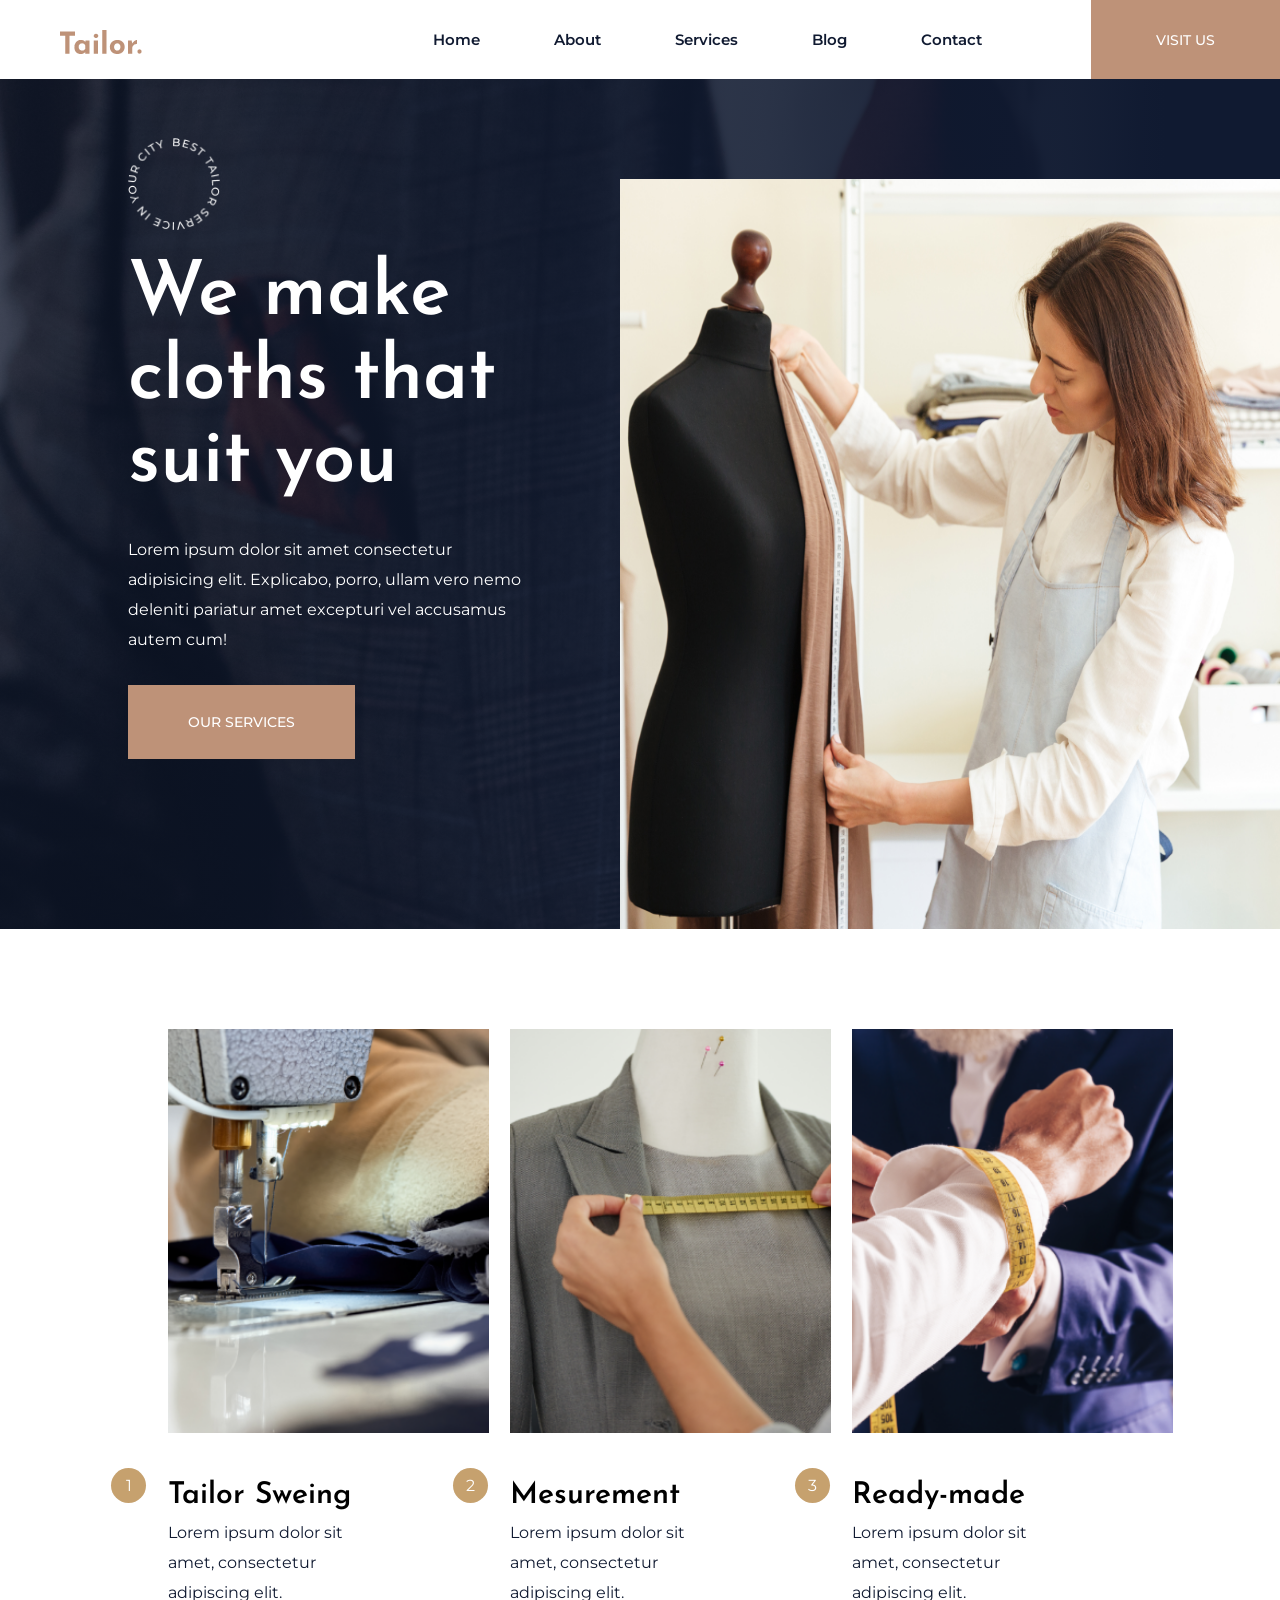
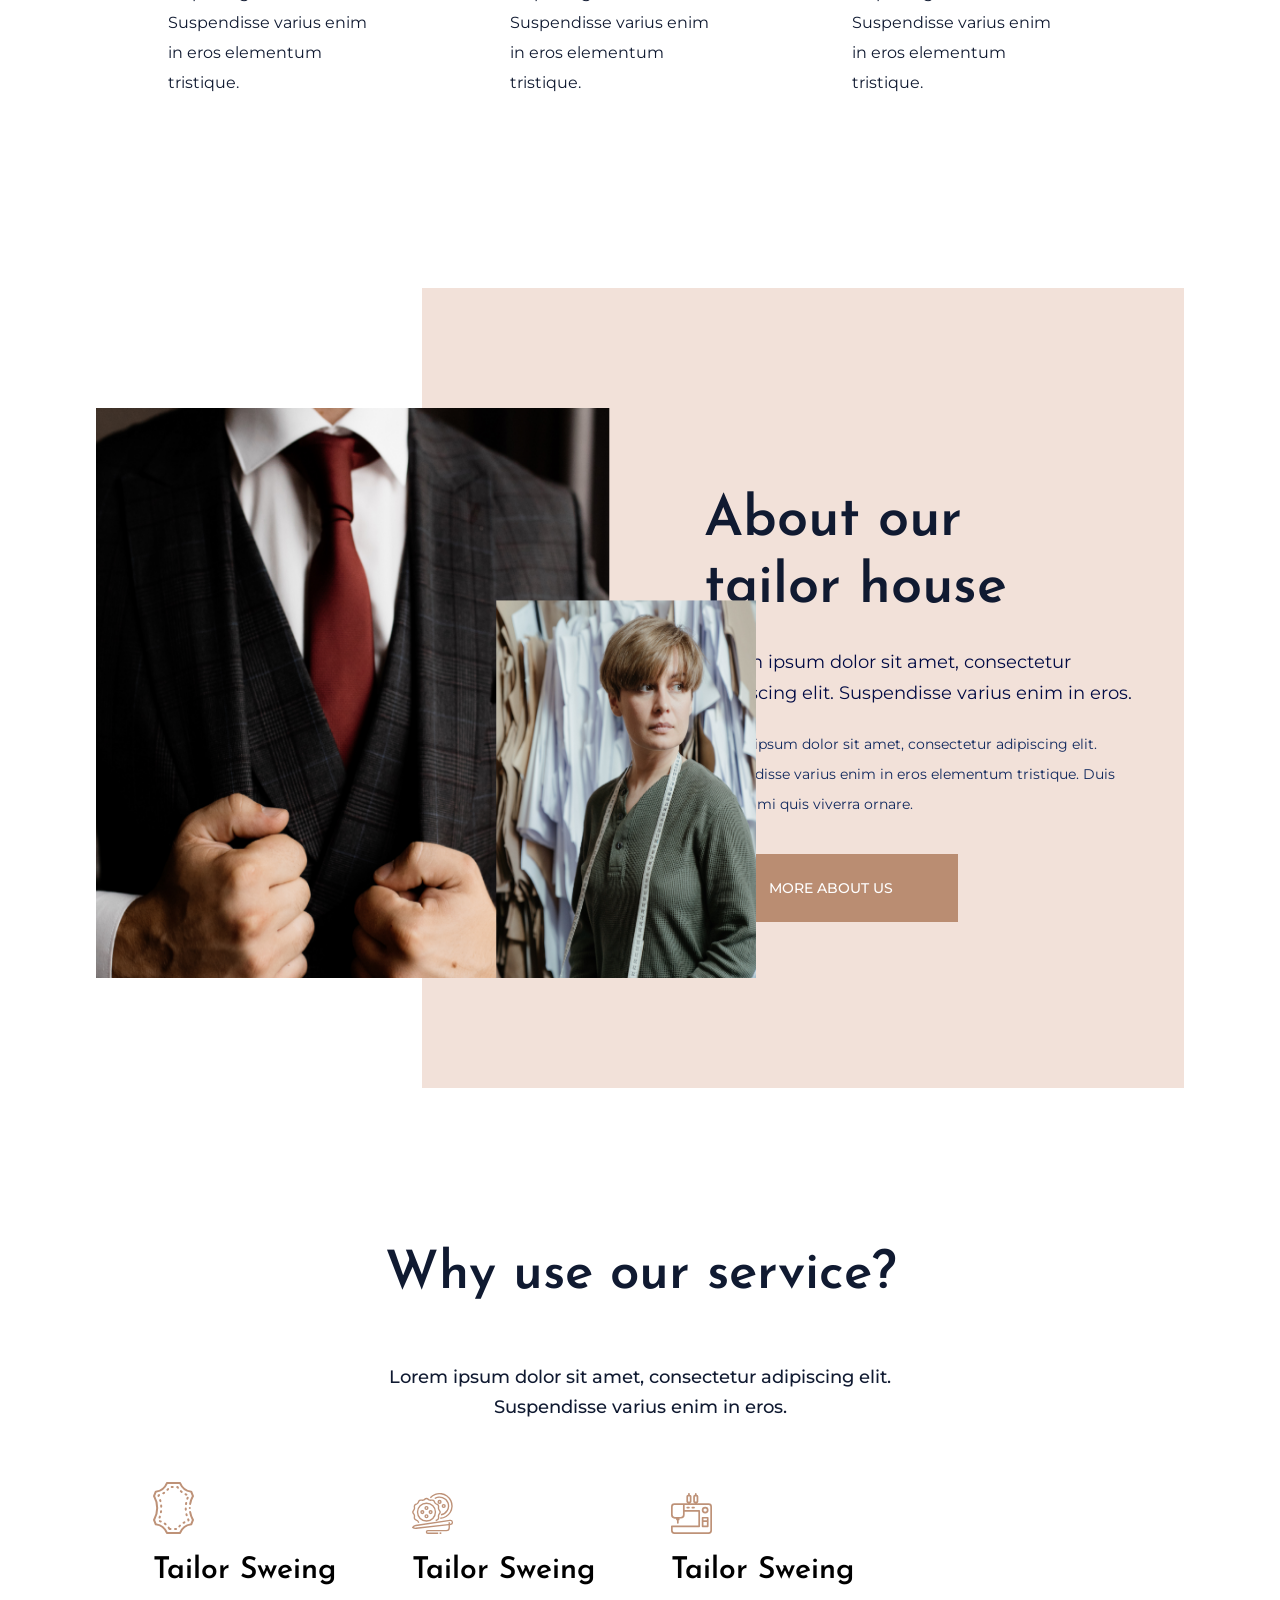
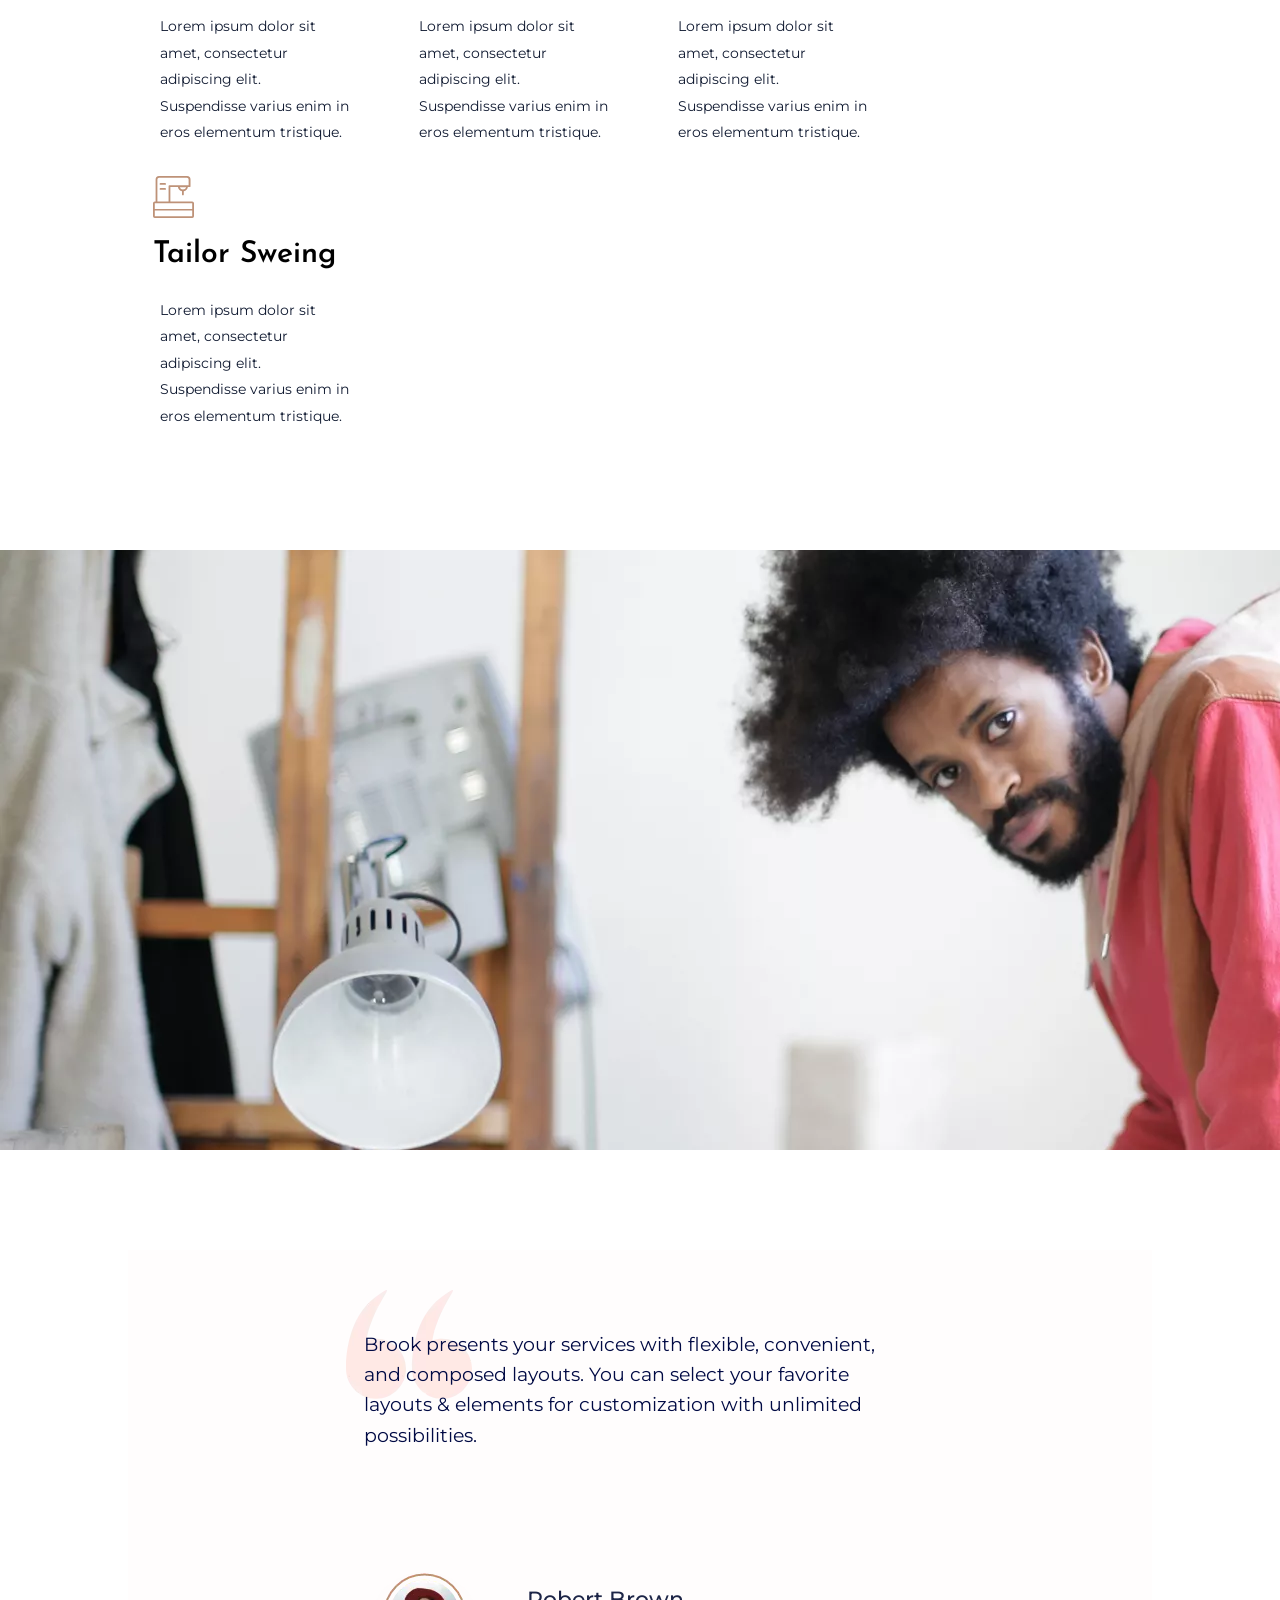
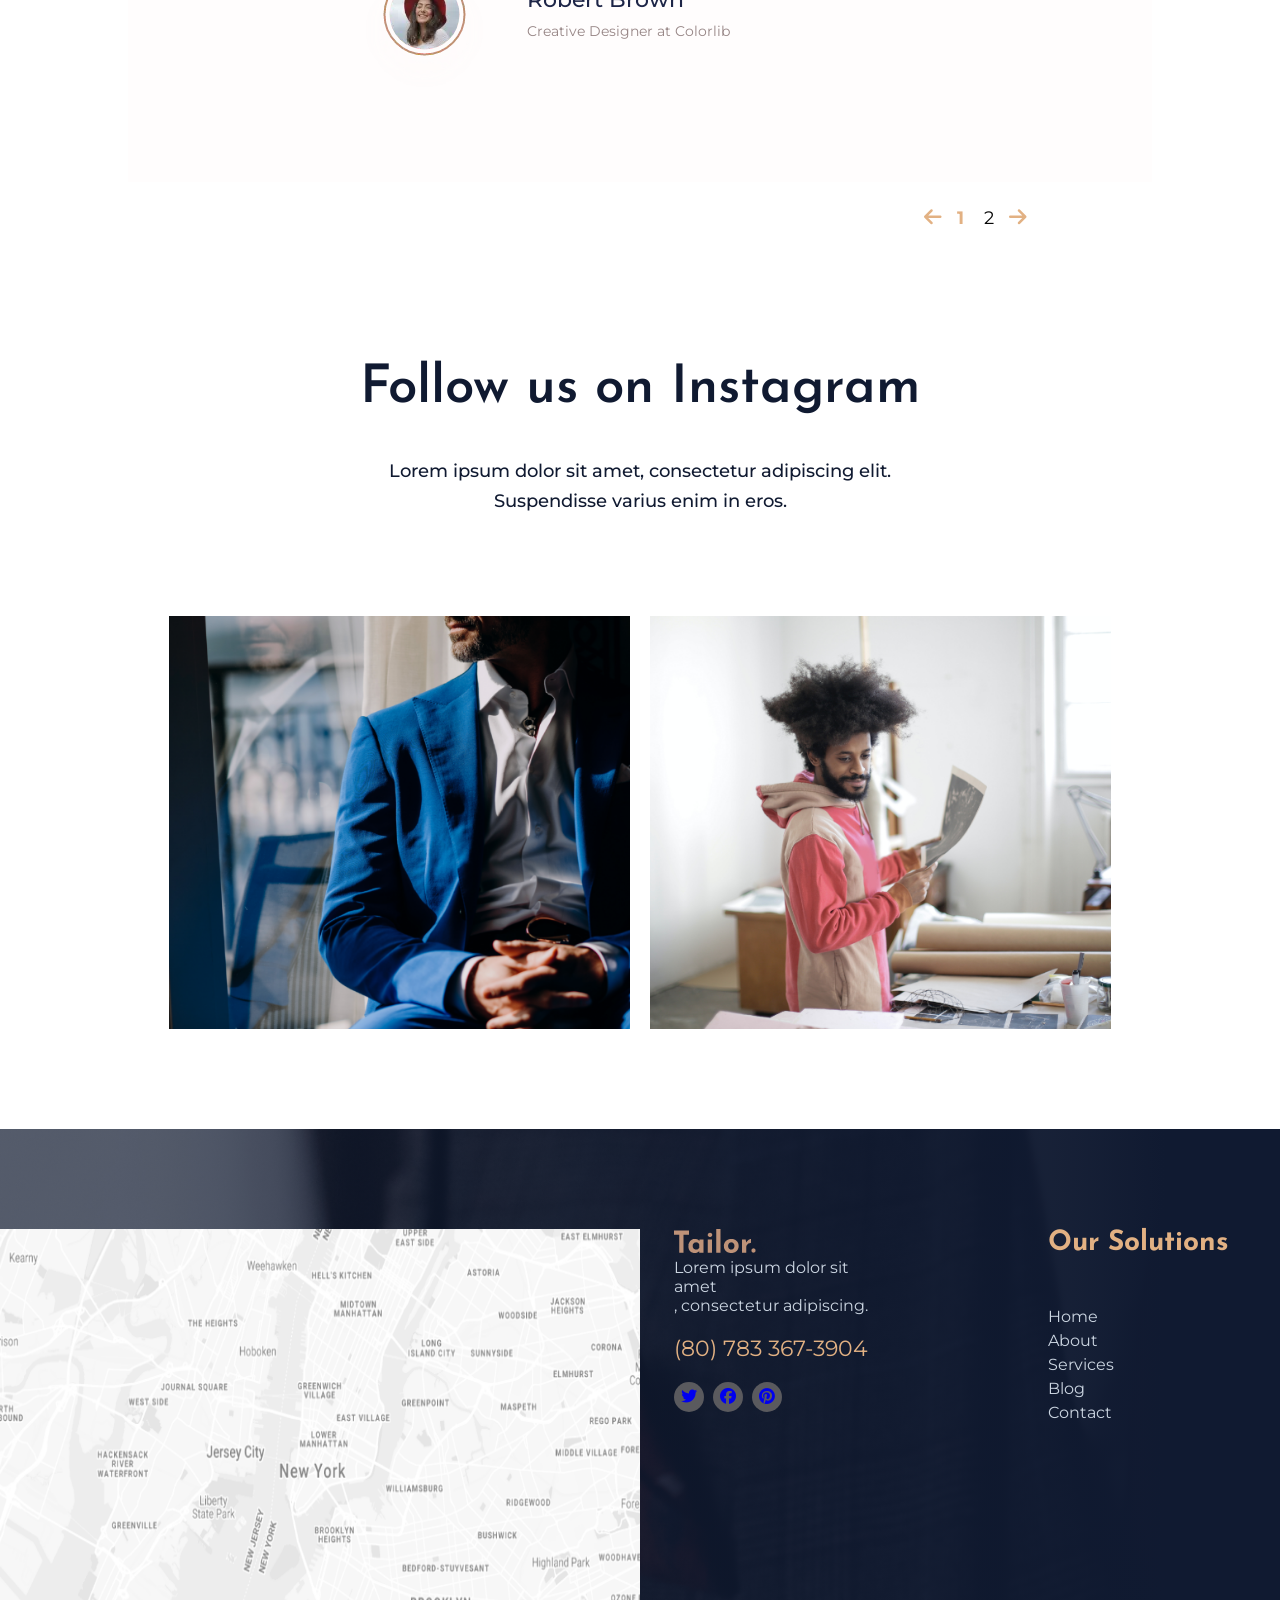
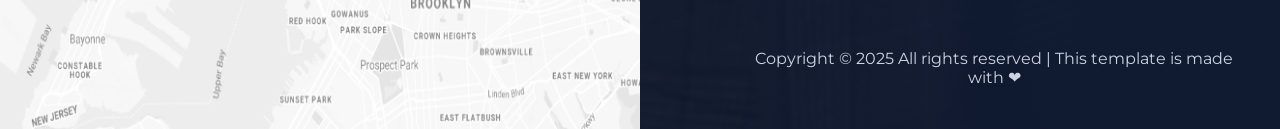
<file: index.html>
<!DOCTYPE html>
<html lang="en">
  <head>
    <meta charset="UTF-8" />
    <title>Html 5</title>
    <link rel="preconnect" href="https://fonts.googleapis.com" />
    <link rel="preconnect" href="https://fonts.gstatic.com" crossorigin />
    <link
      href="https://fonts.googleapis.com/css2?family=Josefin+Sans:ital,wght@0,100..700;1,100..700&family=Montserrat:ital,wght@0,100..900;1,100..900&display=swap"
      rel="stylesheet"
    />
    <link
      rel="stylesheet"
      href="https://cdnjs.cloudflare.com/ajax/libs/font-awesome/6.4.2/css/all.min.css"
    />

    <link rel="stylesheet" href="style.css" />
  </head>
  <body>
    <!-- Preloader -->

    <section class="preloader">
      <section class="preloader-circle"></section>
      <img src="images/loder.png" alt="" />
    </section>
    <!-- Navbar -->
    <header>
      <img src="images/logo.png" alt="" />
      <nav class="links">
        <ul>
          <li><a href="#">Home</a></li>
          <li><a href="#">About</a></li>
          <li><a href="#">Services</a></li>
          <li><a href="#">Blog</a></li>
          <li><a href="#">Contact</a></li>
        </ul>
        <a href="#" class="btn visit-us">Visit us</a>
      </nav>
      <section class="clearfix"></section>
    </header>

    <!-- Hero section -->

    <section class="hero-section">
      <section class="hero-content">
        <img src="images/hero-icon.png" alt="" />
        <h1>We make cloths that suit you</h1>
        <p>
          Lorem ipsum dolor sit amet consectetur adipisicing elit. Explicabo,
          porro, ullam vero nemo deleniti pariatur amet excepturi vel accusamus
          autem cum!
        </p>
        <a href="#" class="btn our-services">our services</a>
      </section>

      <section class="hero-img">
        <img src="images/h1_hero1.png" alt="" />
      </section>
    </section>

    <!-- Main -->

    <main>
      <section class="offer">
        <section class="offer-img">
          <section class="img-container">
            <img src="images/offers1.png" alt="" />
          </section>
        </section>
        <section class="offer-content">
          <span>1</span>
          <h3>Tailor Sweing</h3>
          <p>
            Lorem ipsum dolor sit amet, consectetur adipiscing elit. Suspendisse
            varius enim in eros elementum tristique.
          </p>
        </section>
      </section>
      <section class="offer">
        <section class="offer-img">
          <section class="img-container">
            <img src="images/offers2.png" alt="" />
          </section>
        </section>
        <section class="offer-content">
          <span>2</span>
          <h3>Mesurement</h3>
          <p>
            Lorem ipsum dolor sit amet, consectetur adipiscing elit. Suspendisse
            varius enim in eros elementum tristique.
          </p>
        </section>
      </section>
      <section class="offer">
        <section class="offer-img">
          <section class="img-container">
            <img src="images/offers3.png" alt="" />
          </section>
        </section>
        <section class="offer-content">
          <span>3</span>
          <h3>Ready-made</h3>
          <p>
            Lorem ipsum dolor sit amet, consectetur adipiscing elit. Suspendisse
            varius enim in eros elementum tristique.
          </p>
        </section>
      </section>
    </main>

    <!-- about -->
    <section class="about">
      <section class="about-img">
        <img src="images/visit_bg.png" alt="" />
      </section>

      <section class="about-content">
        <section class="about-cap">
          <h2>
            About our <br />
            tailor house
          </h2>

          <p class="first-p">
            Lorem ipsum dolor sit amet, consectetur <br />
            adipiscing elit. Suspendisse varius enim in eros.
          </p>
          <p class="second-p">
            Lorem ipsum dolor sit amet, consectetur adipiscing elit. <br />
            Suspendisse varius enim in eros elementum tristique. Duis <br />
            cursus, mi quis viverra ornare.
          </p>
          <a href="#" class="btn more-about-us">more about us</a>
        </section>
      </section>
    </section>

    <!-- <==    ========  service ==========-->

    <section class="service">
      <div class="service-content">
        <h1>Why use our service?</h1>
        <p>
          Lorem ipsum dolor sit amet, consectetur adipiscing elit.<br />
          Suspendisse varius enim in eros.
        </p>
      </div>
      <div class="service-detail">
        <div class="service-img">
          <img src="images/services1.svg" alt="" />
        </div>
        <div class="service-text">
          <h3>Tailor Sweing</h3>
          <p>
            Lorem ipsum dolor sit amet, consectetur adipiscing elit. <br />
            Suspendisse varius enim in eros elementum tristique.
          </p>
        </div>
      </div>
      <div class="service-detail">
        <div class="service-img">
          <img src="images/services2.svg" alt="" />
        </div>
        <div class="service-text">
          <h3>Tailor Sweing</h3>
          <p>
            Lorem ipsum dolor sit amet, consectetur adipiscing elit. <br />
            Suspendisse varius enim in eros elementum tristique.
          </p>
        </div>
      </div>
      <div class="service-detail">
        <div class="service-img">
          <img src="images/services3.svg" alt="" />
        </div>
        <div class="service-text">
          <h3>Tailor Sweing</h3>
          <p>
            Lorem ipsum dolor sit amet, consectetur adipiscing elit. <br />
            Suspendisse varius enim in eros elementum tristique.
          </p>
        </div>
      </div>
      <div class="service-detail">
        <div class="service-img">
          <img src="images/services4.svg" alt="" />
        </div>
        <div class="service-text">
          <h3>Tailor Sweing</h3>
          <p>
            Lorem ipsum dolor sit amet, consectetur adipiscing elit.<br />
            Suspendisse varius enim in eros elementum tristique.
          </p>
        </div>
      </div>
    </section>
    <!-- ================video section============ -->
    <section class="section-video">
      <div class="video-img"></div>
    </section>
    <!-- =======================article============ -->
    <div class="slider-container">
      <input type="radio" id="slide1" name="testimonial" checked />
      <input type="radio" id="slide2" name="testimonial" />

      <!-- Slides -->
      <div class="slides">
        <div class="slide">
          <section class="article">
            <div class="article-para">
              <p>
                Brook presents your services with flexible, convenient, and
                composed layouts. You can select your favorite layouts &
                elements for customization with unlimited possibilities.
              </p>
            </div>
            <div class="article-info">
              <div class="article-img">
                <img src="images/testimonial.png" alt="User 1" />
              </div>
              <div class="article-person">
                <span>Robert Brown</span>
                <p>Creative Designer at Colorlib</p>
              </div>
            </div>
          </section>
        </div>

        <div class="slide">
          <section class="article">
            <div class="article-para">
              <p>
                Brook presents your services with flexible, convenient, and
                composed layouts. You can select your favorite layouts &
                elements for customization with unlimited possibilities.
              </p>
            </div>
            <div class="article-info">
              <div class="article-img">
                <img src="images/testimonial.png" alt="User 2" />
              </div>
              <div class="article-person">
                <span>Robert Brown</span>
                <p>Creative Designer at Colorlib</p>
              </div>
            </div>
          </section>
        </div>
      </div>

      <!-- slider-->
      <div class="slider">
        <label for="slide1"><i class="fa fa-arrow-left"></i>1 </label>
        <label for="slide2">2<i class="fa fa-arrow-right"></i></label>
      </div>
    </div>
    <!-- ====================instagram========= -->
    <section class="instagram">
      <div class="insta-content">
        <h1>Follow us on Instagram</h1>
        <p>
          Lorem ipsum dolor sit amet, consectetur adipiscing elit.<br />
          Suspendisse varius enim in eros.
        </p>
      </div>
      <div class="insta-imgs">
        <div class="over-lay">
          <img
            src="images/instra1.png"
            class="insta-1"
            alt="Instagram Post 1"
          />
          <div class="hover-slide"><i class="fa-brands fa-instagram"></i></div>
        </div>

        <div class="over-lay">
          <img
            src="images/instra2.png"
            class="insta-1"
            alt="Instagram Post 1"
          />
          <div class="hover-slide"><i class="fa-brands fa-instagram"></i></div>
        </div>
      </div>
    </section>
    <!-- footer -->

    <footer class="footer">
      <div class="map">
        <img src="images/map.png" alt="Map" />
      </div>
      <div class="content">
        <div class="logo">
          <img src="images/logo.png" alt="" />
          <p>Lorem ipsum dolor sit amet<br />, consectetur adipiscing.</p>
          <p class="phone-number">(80) 783 367-3904</p>

          <div class="social-icons">
            <a href="#"><i class="fa-brands fa-twitter"></i></a>
            <a href="#"><i class="fa-brands fa-facebook"></i></a>
            <a href="#"><i class="fa-brands fa-pinterest"></i></a>
          </div>
        </div>

        <div class="links">
          <h3>Our Solutions</h3>
          <a href="#">Home</a>
          <a href="#">About</a>
          <a href="#">Services</a>
          <a href="#">Blog</a>
          <a href="#">Contact</a>
        </div>
      </div>
      <div class="footer-para">
        <p>
          Copyright © 2025 All rights reserved | This template is made with ❤
        </p>
      </div>
    </footer>

    <script src="main.js"></script>
  </body>
</html>
</file>
<file: style.css>
/* Global styles */

/* type scale  : 1.25 */

/* 
  61px  -->  h1
  48px  -->  h2
  39px  -->  h3
  31px  -->  h4
  25px  -->  h5
  20px  -->  h6
  16px  -->  p
  13px  --> small

*/

:root {
  --dark-blue: rgb(42, 42, 93);
}

* {
  padding: 0;
  margin: 0;
}

html {
  font-family: "Montserrat", sans-serif;
}

.clearfix {
  clear: both;
}

@font-face {
  font-family: "Montserrat";
  src: url("Fonts/Montserrat-VariableFont_wght.ttf");
}

a {
  text-decoration: none;
}

h1,
h2,
h3,
h4,
h5,
h6 {
  font-family: "Josefin Sans", sans-serif;
}

.btn {
  color: #fff;
  text-transform: uppercase;
  font-size: 14px;
  font-weight: 500;
}

/* ================================== */

/* ==============  preloader =============== */

.preloader {
  height: 100vh;
  background-color: #f7f7f7;
  position: fixed;
  width: 100%;
  z-index: 100;
}

.preloader-circle {
  width: 100px;
  height: 100px;
  /* background-color: var(--dark-blue); */

  background-color: #fff;
  box-shadow: 0px 1px 5px rgba(35, 181, 185, 0.15);
  border: 1px solid #fff;
  border-top-color: #be9278;
  border-radius: 50%;
  position: absolute;
  top: calc(50% - 50px);
  left: calc(50% - 50px);
  animation: spin 2s infinite;
}

.preloader img {
  position: absolute;
  top: calc(50% - 21px);
  left: calc(50% - 21px);
}

@keyframes spin {
  from {
    rotate: 0deg;
  }

  to {
    rotate: 360deg;
  }
}

/* ================= Navbar =========== */

@keyframes fadeInDown {
  from {
    transform: translateY(-30px);
    opacity: 0;
  }

  to {
    transform: translateY(0px);
    opacity: 1;
  }
}

.fixed-bar {
  position: fixed;
  width: 100%;
  z-index: 90;
  box-shadow: 0 10px 15px rgba(25, 25, 25, 0.1);
  animation: fadeInDown 300ms;
}

header {
  background-color: #fff;
}

header img {
  float: left;
  margin: 30px 60px 0px 60px;
}

header .links {
  float: right;
}

header ul {
  list-style: none;
  margin: 30px 70px 30px;
  display: inline-block;
}

header li {
  display: inline-block;
  padding: 0px 35px;
}

header a {
  font-size: 15px;
  font-weight: 600;
  color: #101a31;
}

.visit-us {
  background-color: #be9278;
  padding: 32px 65px 31px;
}

/* ================ hero section ============== */

.hero-section {
  height: 850px;
  background: linear-gradient(
      to right,
      rgba(16, 26, 48, 0.7) 0%,
      rgba(16, 26, 48, 0.7) 12%,
      #101a31 91%,
      #101a31 100%
    ),
    url("images/h1_hero.png");
  background-size: cover;
  background-position: center;
  position: relative;
}
.hero-content {
  position: absolute;
  animation: move-hero 2s ease-in-out forwards;
  animation-delay: 0.6s;
  left: 10%;
  color: #fff;
  bottom: 20%;
  width: 40%;
  opacity: 0;
  transform: scaleX(0.5);
  transform-origin: left;
}
/* ==============animation */
@keyframes move-hero {
  0% {
    opacity: 0;
    transform: scaleX(0.5) translateX(-50px);
  }

  100% {
    opacity: 1;
    transform: scaleX(1) translateX(0);
  }
}
.hero-content img {
  animation: spin 20s linear infinite;
}

.hero-content h1 {
  font-size: 76px;
  line-height: 83.6px;
  font-weight: 600;
  margin: 20px 0px 30px 0px;
}

.hero-content p {
  line-height: 30px;
  width: 78%;
}

.hero-content .our-services {
  background-color: #be9278;
  padding: 28px 60px;
  display: inline-block;
  margin-top: 30px;
}

.hero-img {
  position: absolute;
  right: 0;
  bottom: 0;
  height: 750px;
}

.hero-img img {
  height: 100%;
  width: 660px;
}

/* ===================== main =============== */

main {
  /* background-color: lightblue; */
  width: 80%;
  margin: 0px auto;
  padding: 100px 0px;
}

.offer {
  display: inline-block;
  width: 33%;
  transform: translateY(600px);
  opacity: 0;
}

@keyframes fadeInUp {
  from {
    transform: translateY(600px);
    opacity: 0;
  }

  to {
    transform: translateY(0px);
    opacity: 1;
  }
}

.offer:hover {
  img {
    transform: scale(1.1);
  }

  span {
    background: none;
    color: #c6a16e;
    border: 1px solid #c6a16e;
  }

  h3 {
    color: #c6a16e;
  }
}

.offer {
  img,
  h3,
  span {
    transition: all 0.7s;
  }
}

.offer-img {
  padding: 0px 40px;
}

.img-container {
  width: 321px;
  height: 404px;
  overflow: hidden;
}

.offer img {
  width: 100%;
}

.offer-content {
  padding: 40px;
  position: relative;
}

.offer-content span {
  width: 35px;
  height: 35px;
  border-radius: 50%;
  background-color: #c6a16e;
  color: #fff;
  display: inline-block;
  text-align: center;
  line-height: 35px;
  position: absolute;
  left: -17px;
  top: 35px;
}

.offer-content h3 {
  font-size: 30px;
  line-height: 45px;
  font-weight: 600;
}

.offer-content p {
  line-height: 30px;
  color: #101a31;
  width: 80%;
}

/* ========= about ============ */

.about {
  width: 85%;
  margin: 50px auto 150px;
  position: relative;
  height: 800px;
}

.about-img {
  position: absolute;
  z-index: 3;
  top: 15%;
}

.about-img img {
  width: 660px;
  height: 570px;
}

.about-content {
  position: absolute;
  background-color: #f2e1d9;
  right: 0;
  height: 100%;
  width: 70%;
}

.about-cap {
  position: absolute;
  top: 25%;
  left: 37%;
}

.about-cap h2 {
  font-size: 56px;
  line-height: 67.2px;
  font-weight: 600;
  color: #101a31;
}

.about-cap .first-p {
  font-size: 18px;
  line-height: 30.6px;
  color: #010a44;
  margin: 25px 0px 20px 0px;
}

.about-cap .second-p {
  font-size: 14px;
  color: #10285d;
  line-height: 30px;
}

.about-cap .more-about-us {
  background-color: #ba8d72;
  padding: 25px 65px;
  display: inline-block;
  margin-top: 35px;
}

/* =====================services=========== */
.service {
  margin: 100px auto;
  width: 80%;
}
.service-content {
  /* height: 250px; */
  width: 100%;
  margin: auto;
}
.service-content p {
  font-size: 18px;
  line-height: 30px;
  font-weight: 500;
  color: #101a31;
  text-align: center;
  margin-bottom: 50px;
}
.service-content h1 {
  font-size: 53px;
  line-height: 74.2px;
  font-weight: 600;
  color: #101a31;
  text-align: center;
  margin-bottom: 50px;
}
.service-detail {
  width: 20%;
  margin: 10px 25px;
  display: inline-block;
}
.service-img {
  display: inline-block;
  width: 20%;
}
.service-detail h3 {
  padding: 10px 0px;
  font-size: 30px;
  line-height: 45px;
  font-weight: 600;
}
.service-detail p {
  margin: 10px 7px;
  line-height: 30px;
  font-size: 14px;
  color: #101a31;
  font-weight: 400;
  line-height: 26.6px;
}
.service-img img {
  width: 100%;
}
/* ========================= VIDEO ============= */

.section-video {
  width: 100%;
  margin: 100px auto;
}
.video-img {
  width: 100%;
  background-image: url("images/video-bg.png.webp");
  height: 600px;
}
/* =========================article============ */
/* slider */
.slider {
  display: flex;
  justify-content: right;
  /* margin-top: 10px; */
  padding-right: 100px;
}

.slider label {
  cursor: pointer;
  padding: 10px;
  font-size: 18px;
  color: #070707;
  transition: color 0.3s;
}

.slider label:hover {
  color: #333;
}

input[name="testimonial"] {
  display: none;
}

#slide1:checked ~ .slides {
  transform: translateX(0%);
}

#slide2:checked ~ .slides {
  transform: translateX(-50%);
}

#slide1:checked ~ .slider label[for="slide1"],
#slide2:checked ~ .slider label[for="slide2"] {
  color: #e2b183;
  font-weight: bold;
}
/* ======== */
.slider-container {
  width: 80%;
  margin: 20px auto;
  overflow: hidden;
  position: relative;
}

.slides {
  display: flex;
  width: 200%;
  transition: transform 0.5s ease-in-out;
}
.slider i {
  font-size: 20px;
  color: #e2b183;
  cursor: pointer;
  padding: 15px;
}
.slide {
  width: 50%;
  padding: 20px;
  text-align: center;
  background-color: #fffdfd;
}
.article {
  background-image: url("images/quotes-sign.png");
  background-repeat: no-repeat;
  background-position: 100px 10px;
  width: 80%;
  margin: 10px auto;
  text-align: center;
}

.article-para {
  position: relative;
  z-index: 8;
  color: #010a44;
  line-height: 30.4px;
  font-size: 19px;
  width: 70%;
  text-align: left;
  margin: 50px auto;
  display: inline-block;
}

.article-info {
  margin: 50px 100px;
  display: block;
  text-align: left;
}

.article-img {
  display: inline-block;
  vertical-align: middle;
  margin-right: 20px;
}

.article-person {
  display: inline-block;
  vertical-align: left;
  text-align: left;
}

.article-person span {
  color: #1d2547;
  font-size: 22px;
  line-height: 33px;
  font-weight: 500;
  display: inline-block;
}

.article-person p {
  color: #978686;
  font-size: 14px;
  line-height: 30px;
}
/* =============================insta========== */
.instagram {
  width: 80%;
  margin: 100px auto;
  text-align: center;
}

.insta-content {
  width: 100%;
  margin: 100px auto;
}

.insta-content p {
  font-size: 18px;
  line-height: 30px;
  font-weight: 500;
  color: #101a31;
  text-align: center;
  margin-bottom: 50px;
}

.insta-content h1 {
  font-size: 53px;
  line-height: 74.2px;
  font-weight: 600;
  color: #101a31;
  text-align: center;
  margin-bottom: 30px;
}

.insta-imgs {
  display: flex;
  justify-content: center;
  gap: 20px;
  flex-wrap: wrap;
}

.over-lay {
  width: 45%;
  height: auto;
  display: inline-block;
  position: relative;
  overflow: hidden;
}

.over-lay img {
  width: 100%;
  display: block;
  transition: opacity 0.5s ease, transform 0.3s ease-in-out;
}

.over-lay:hover img {
  opacity: 0.3;
}

.hover-slide {
  transition: 0.5s ease;
  opacity: 0;
  position: absolute;
  top: 50%;
  left: 50%;
  transform: translate(-50%, -50%);
  text-align: center;
  font-size: 50px;
  font-weight: bold;
  color: #ffffff;
}

.over-lay:hover .hover-slide {
  opacity: 1;
}

/* ================= footer ============= */
.footer {
  width: 100%;
  margin: 0 auto;
  overflow: hidden;
  background: linear-gradient(
      to right,
      rgba(16, 26, 48, 0.7) 0%,
      rgba(16, 26, 48, 0.7) 12%,
      #101a31 91%,
      #101a31 100%
    ),
    url("images/h1_hero.png");
  padding: 100px 0px 0px 0px;
  color: white;
  text-align: center;
}

.map {
  width: 50%;
  float: left;
  bottom: 0;
  left: 0;
}

.map img {
  width: 100%;
  height: 500px;
  bottom: 0;
  left: 0;
  display: block;
}

footer .content {
  width: 45%;
  float: right;
  text-align: left;
  margin: 0 30px;
}

footer .content p {
  font-size: 16px;
  color: #cbd5e1;
  margin-bottom: 20px;
}

footer .content .phone-number {
  font-size: 22px;
  color: #e2b183;
}

footer .content .social-icons {
  margin-top: 20px;
}
footer .social-icons a {
  display: inline-block;
  width: 30px;
  height: 30px;
  background: #5a5a5e;
  border-radius: 50%;
  text-align: center;
  line-height: 30px;
  margin-right: 5px;
}
.logo {
  width: 35%;
  height: 100px;
  margin: 0 auto;
  display: block;
  float: left;
}
footer .links {
  width: 35%;
  display: block;
  height: 400px;
  margin: 0 auto;
  color: #cbd5e1;
  float: right;
}
.links h3 {
  font-size: 28px;
  font-weight: bold;
  color: #e2b183;
  margin-bottom: 50px;
}

.content .links a {
  display: block;
  color: #cbd5e1;
  text-decoration: none;
  margin-bottom: 5px;
}
.footer-para {
  font-size: 16px;
  display: block;
  color: #cbd5e1;
  width: 40%;
  float: right;
  margin: 20px 30px;
}
</file>
